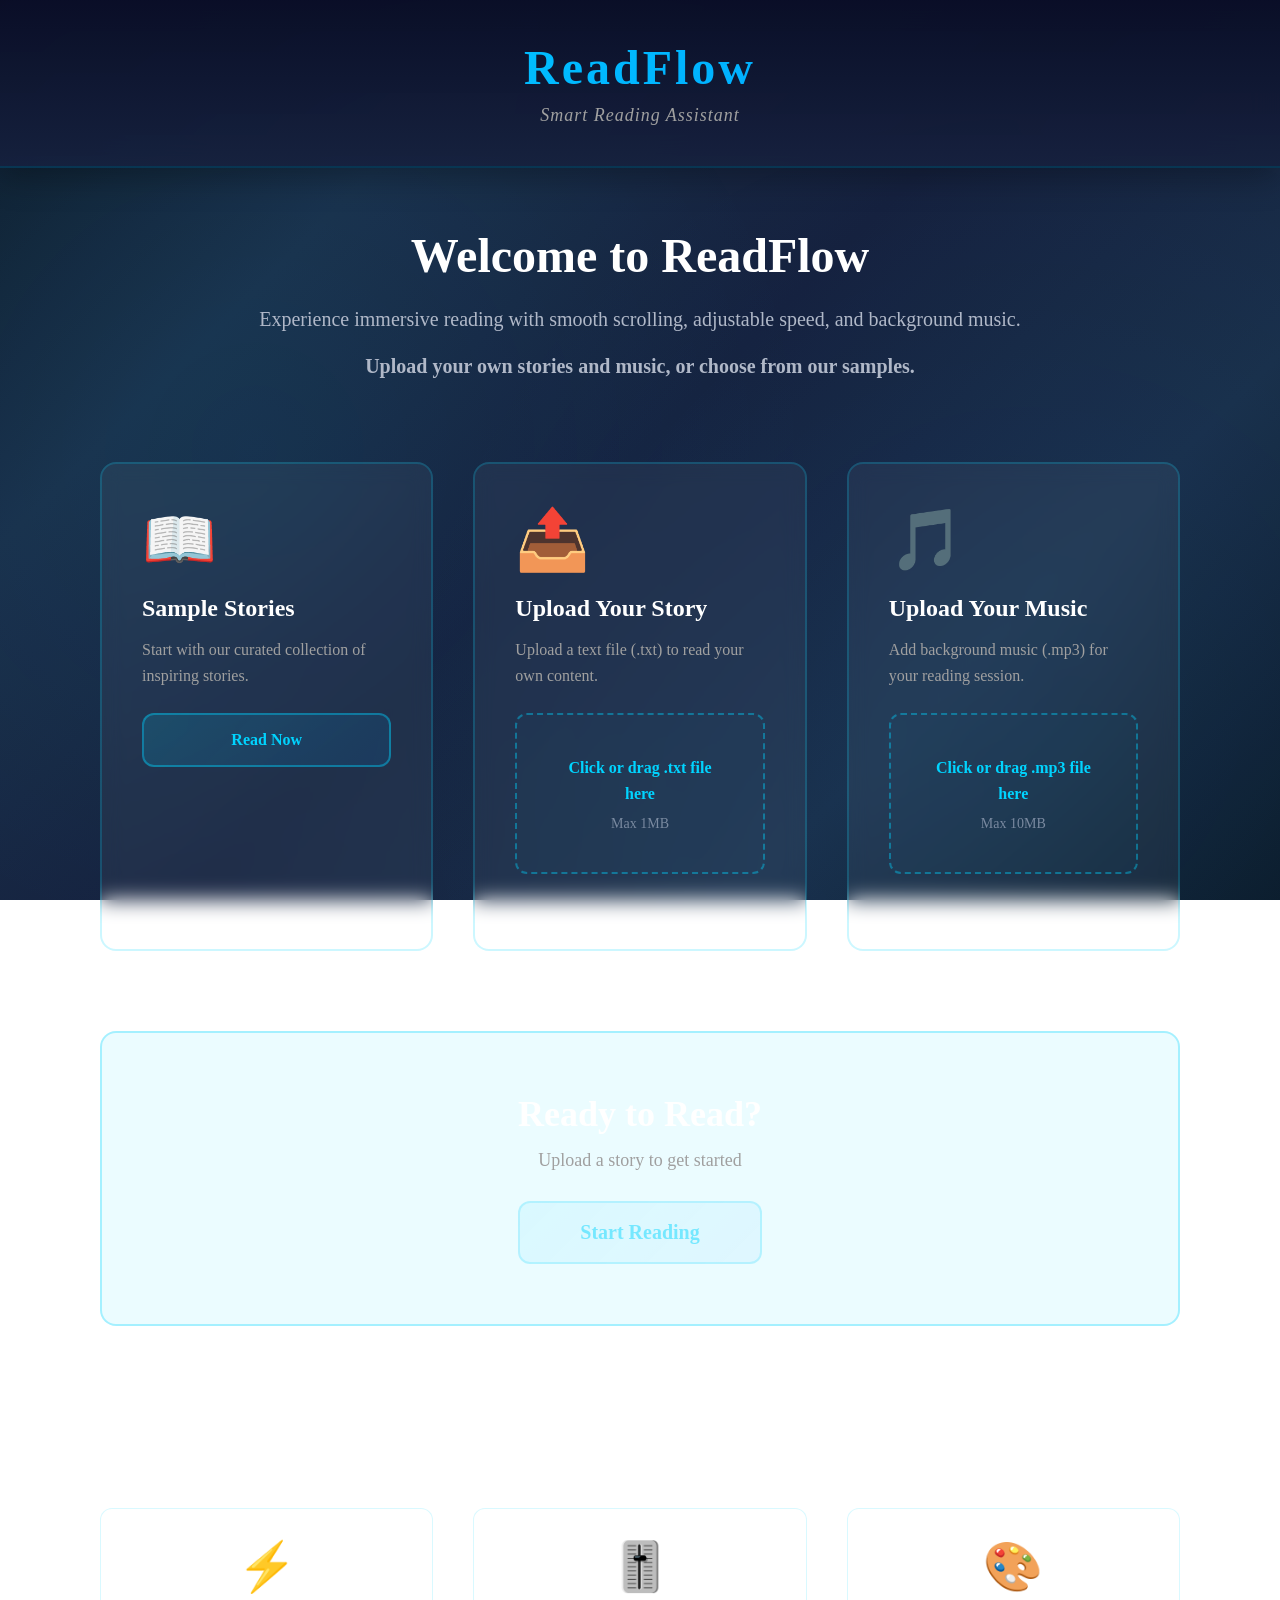
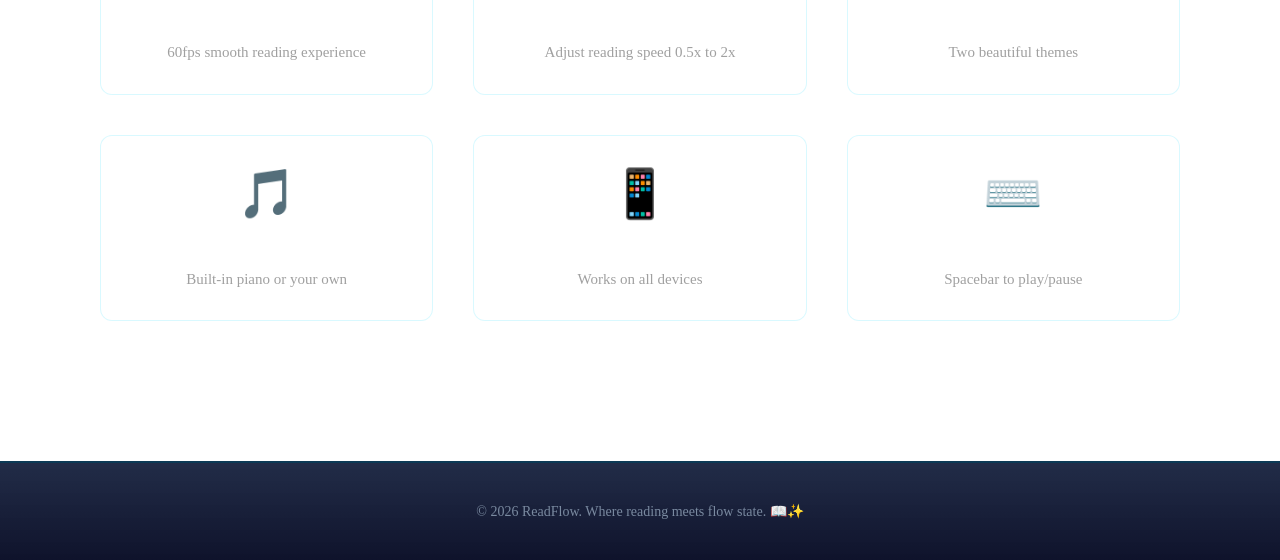
<file: index.html>
<!DOCTYPE html>
<html lang="en">
<head>
    <meta charset="UTF-8">
    <meta name="viewport" content="width=device-width, initial-scale=1.0">
    <title>ReadFlow - Smart Reading Assistant</title>
    <script>
        // Redirect to landing page
        window.location.href = 'src/pages/landing.html';
    </script>
</head>
<body>
    <p>Redirecting to ReadFlow...</p>
</body>
</html>
</file>
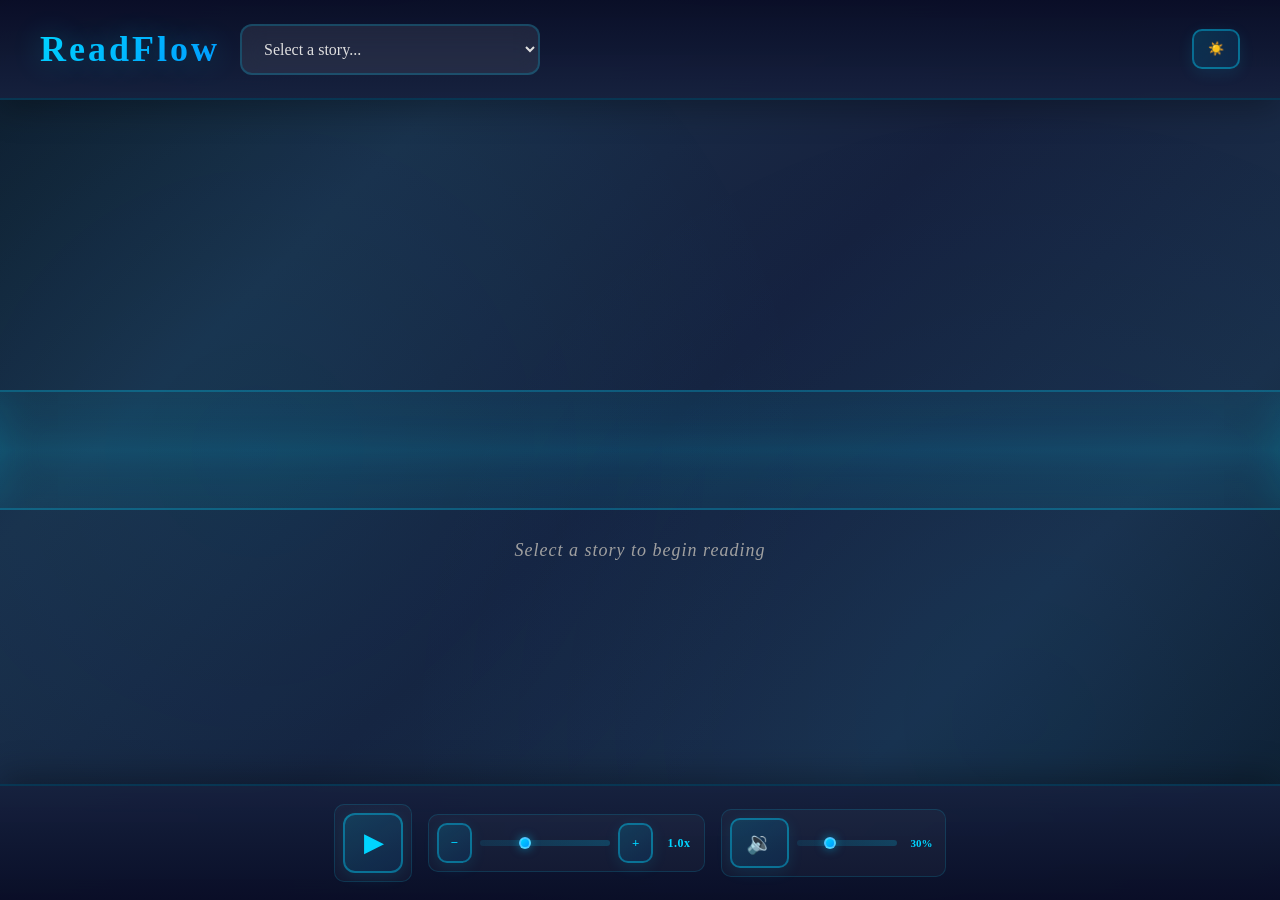
<file: src/pages/index.html>
<!DOCTYPE html>
<html lang="en">
<head>
    <meta charset="UTF-8">
    <meta name="viewport" content="width=device-width, initial-scale=1.0">
    <title>ReadFlow - Smart Reading Assistant</title>
    <link rel="stylesheet" href="../css/reader.css">
</head>
<body>
    <div class="app">
        <!-- Header -->
        <header class="header">
            <div class="header-content">
                <div class="header-left">
                    <a href="landing.html" class="logo-link">
                        <h1 class="logo">ReadFlow</h1>
                    </a>
                    <div class="story-selector">
                        <select id="storySelect" class="story-dropdown">
                            <option value="">Select a story...</option>
                        </select>
                    </div>
                </div>
                <button id="themeToggleBtn" class="btn btn-theme-header" title="Toggle theme">
                    <span class="icon">🌙</span>
                </button>
            </div>
        </header>

        <!-- Reader Container -->
        <div class="reader-container">
            <div class="focus-beam"></div>
            <div class="reader" id="reader">
                <div class="reader-content" id="readerContent">
                    <p class="placeholder">Select a story to begin reading</p>
                </div>
            </div>
        </div>

        <!-- Footer Controls -->
        <footer class="footer">
            <div class="footer-content">
                <!-- Play Controls -->
                <div class="control-group">
                    <button id="playBtn" class="btn btn-play" title="Play/Pause">
                        <span class="icon">▶</span>
                    </button>
                </div>

                <!-- Speed Control -->
                <div class="control-group">
                    <button id="speedMinusBtn" class="btn btn-small" title="Decrease speed">−</button>
                    <input type="range" id="speedSlider" class="slider" min="0.5" max="2" step="0.1" value="1" title="Reading speed">
                    <button id="speedPlusBtn" class="btn btn-small" title="Increase speed">+</button>
                    <span id="speedDisplay" class="speed-display">1.0x</span>
                </div>

                <!-- Music Control -->
                <div class="control-group">
                    <button id="musicToggleBtn" class="btn btn-music" title="Toggle music">
                        <span class="icon">🎵</span>
                    </button>
                    <input type="range" id="volumeSlider" class="slider slider-volume" min="0" max="100" value="30" title="Volume">
                    <span id="volumeDisplay" class="volume-display">30%</span>
                </div>
            </div>
        </footer>
    </div>

    <!-- Audio Element -->
    <audio id="bgMusic" preload="none">
        <source src="../../public/assets/music/music.mp3" type="audio/mpeg">
    </audio>

    <script src="../js/reader.js"></script>
</body>
</html>
</file>
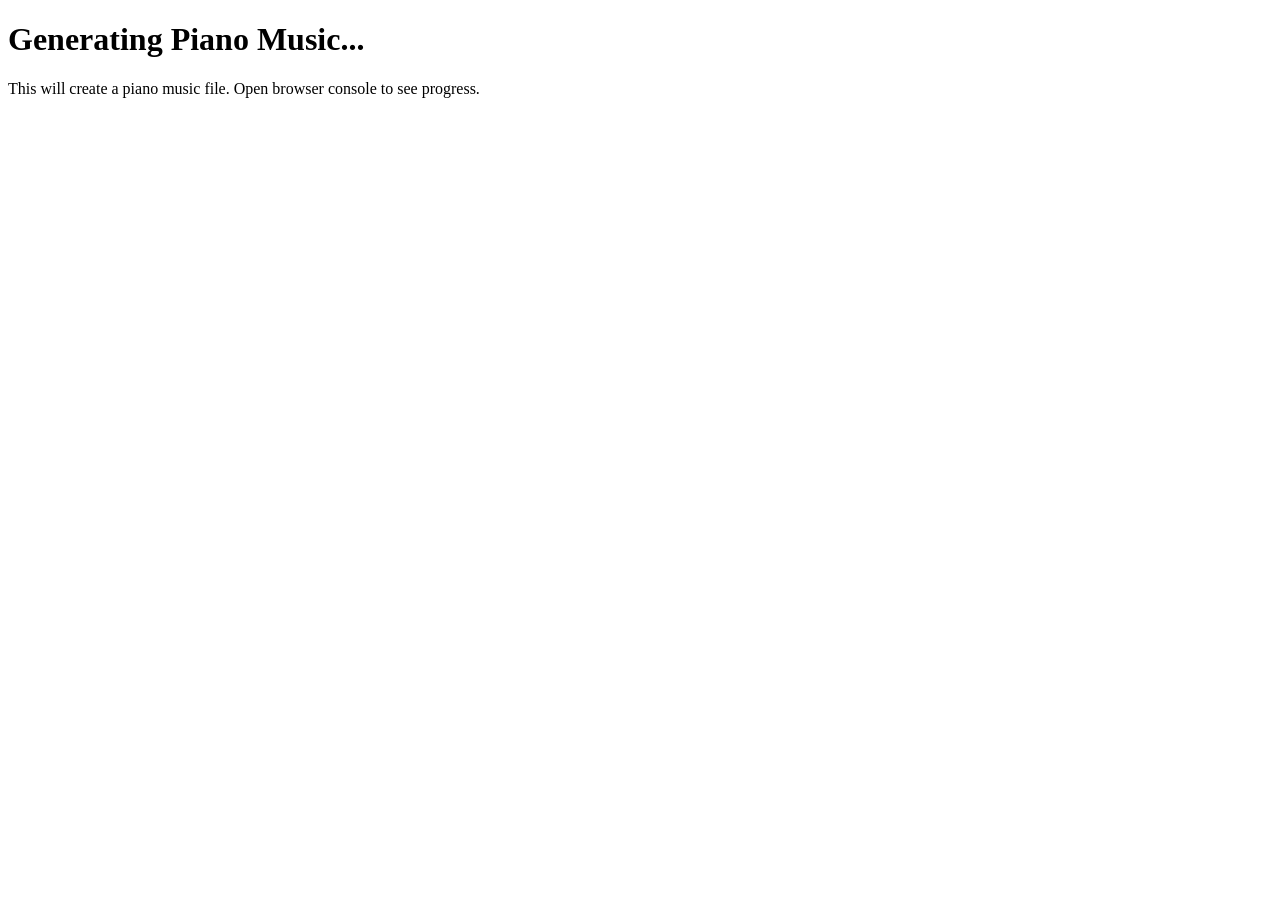
<file: public/assets/generate-piano.html>
<!DOCTYPE html>
<html>
<head>
    <title>Generate Piano Music</title>
</head>
<body>
    <h1>Generating Piano Music...</h1>
    <p>This will create a piano music file. Open browser console to see progress.</p>
    
    <script>
        // Simple piano music generator using Web Audio API
        const audioContext = new (window.AudioContext || window.webkitAudioContext)();
        
        // Piano notes (frequencies in Hz)
        const notes = {
            C4: 261.63, D4: 293.66, E4: 329.63, F4: 349.23, G4: 392.00,D4: 293.66, E4: 329.63,   C4: 261.63,
            A4: 440.00, B4: 493.88, C5: 523.25, D5: 587.33, E5: 659.25,D4: 293.66,   C4: 261.63, E4: 329.63
        };
        
        function playNote(frequency, duration, time) {
            const osc = audioContext.createOscillator();
            const gain = audioContext.createGain();
            
            osc.connect(gain);
            gain.connect(audioContext.destination);
            
            osc.frequency.value = frequency;
            osc.type = 'sine';
            
            gain.gain.setValueAtTime(0.3, time);
            gain.gain.exponentialRampToValueAtTime(0.01, time + duration);
            
            osc.start(time);
            osc.stop(time + duration);
        }
        
        // Simple melody
        const melody = [
            { note: 'C4', duration: 0.5 },
            { note: 'E4', duration: 0.5 },
            { note: 'G4', duration: 0.5 },
            { note: 'A4', duration: 0.5 },
            { note: 'G4', duration: 0.5 },
            { note: 'E4', duration: 0.5 },
            { note: 'C4', duration: 0.5 },
            { note: 'E4', duration: 0.5 },
            { note: 'C4', duration: 1 }
        ];
        
        let currentTime = audioContext.currentTime;
        melody.forEach(({ note, duration }) => {
            playNote(notes[note], duration, currentTime);
            currentTime += duration;
        });
        
        console.log('Piano music generated!');
    </script>
</body>
</html>
</file>
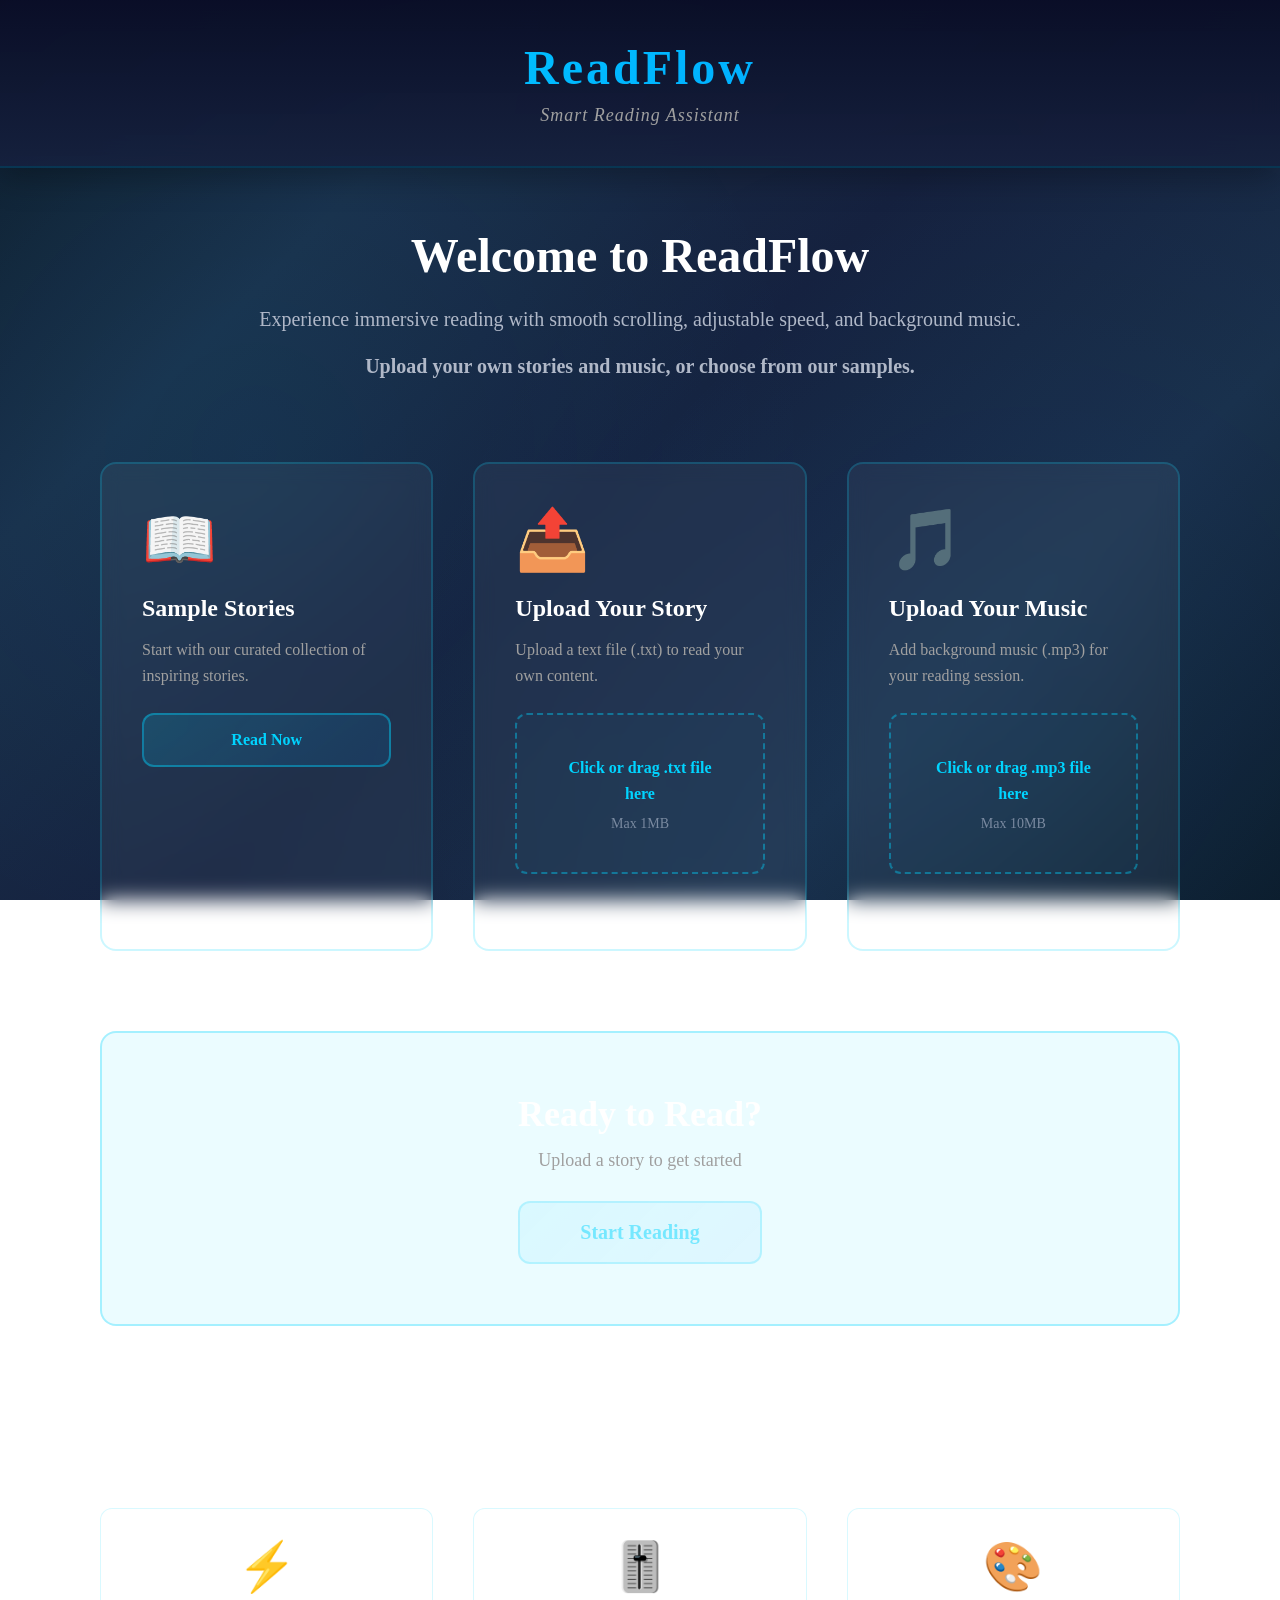
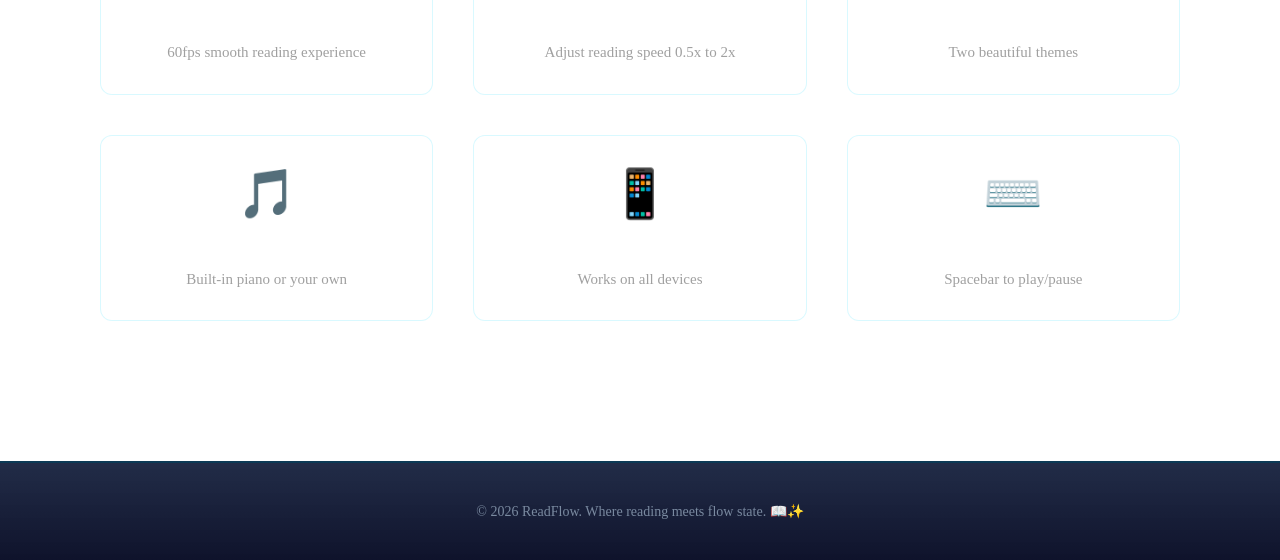
<file: src/pages/landing.html>
<!DOCTYPE html>
<html lang="en">
<head>
    <meta charset="UTF-8">
    <meta name="viewport" content="width=device-width, initial-scale=1.0">
    <title>ReadFlow - Smart Reading Assistant</title>
    <link rel="stylesheet" href="../css/landing.css">
</head>
<body>
    <div class="landing-container">
        <!-- Header -->
        <header class="landing-header">
            <div class="header-content">
                <h1 class="logo">ReadFlow</h1>
                <p class="tagline">Smart Reading Assistant</p>
            </div>
        </header>

        <!-- Main Content -->
        <main class="landing-main">
            <!-- Hero Section -->
            <section class="hero">
                <div class="hero-content">
                    <h2>Welcome to ReadFlow</h2>
                    <p>Experience immersive reading with smooth scrolling, adjustable speed, and background music.</p>
                    <p class="subtitle">Upload your own stories and music, or choose from our samples.</p>
                </div>
            </section>

            <!-- Options Container -->
            <section class="options-container">
                <!-- Option 1: Sample Stories -->
                <div class="option-card">
                    <div class="option-icon">📖</div>
                    <h3>Sample Stories</h3>
                    <p>Start with our curated collection of inspiring stories.</p>
                    <a href="index.html" class="btn btn-primary">Read Now</a>
                </div>

                <!-- Option 2: Upload Story -->
                <div class="option-card">
                    <div class="option-icon">📤</div>
                    <h3>Upload Your Story</h3>
                    <p>Upload a text file (.txt) to read your own content.</p>
                    <div class="upload-area" id="storyUploadArea">
                        <input type="file" id="storyFileInput" accept=".txt" hidden>
                        <div class="upload-content">
                            <p>Click or drag .txt file here</p>
                            <small>Max 1MB</small>
                        </div>
                    </div>
                    <div id="storyUploadStatus" class="upload-status"></div>
                </div>

                <!-- Option 3: Upload Music -->
                <div class="option-card">
                    <div class="option-icon">🎵</div>
                    <h3>Upload Your Music</h3>
                    <p>Add background music (.mp3) for your reading session.</p>
                    <div class="upload-area" id="musicUploadArea">
                        <input type="file" id="musicFileInput" accept=".mp3" hidden>
                        <div class="upload-content">
                            <p>Click or drag .mp3 file here</p>
                            <small>Max 10MB</small>
                        </div>
                    </div>
                    <div id="musicUploadStatus" class="upload-status"></div>
                </div>
            </section>

            <!-- Start Reading Section -->
            <section class="start-section">
                <div class="start-content">
                    <h3>Ready to Read?</h3>
                    <p id="readyMessage">Upload a story to get started</p>
                    <button id="startReadingBtn" class="btn btn-large btn-disabled" disabled>
                        Start Reading
                    </button>
                </div>
            </section>

            <!-- Features Section -->
            <section class="features">
                <h3>Why ReadFlow?</h3>
                <div class="features-grid">
                    <div class="feature-item">
                        <span class="feature-icon">⚡</span>
                        <h4>Smooth Scrolling</h4>
                        <p>60fps smooth reading experience</p>
                    </div>
                    <div class="feature-item">
                        <span class="feature-icon">🎚️</span>
                        <h4>Speed Control</h4>
                        <p>Adjust reading speed 0.5x to 2x</p>
                    </div>
                    <div class="feature-item">
                        <span class="feature-icon">🎨</span>
                        <h4>Dark & Light</h4>
                        <p>Two beautiful themes</p>
                    </div>
                    <div class="feature-item">
                        <span class="feature-icon">🎵</span>
                        <h4>Background Music</h4>
                        <p>Built-in piano or your own</p>
                    </div>
                    <div class="feature-item">
                        <span class="feature-icon">📱</span>
                        <h4>Responsive</h4>
                        <p>Works on all devices</p>
                    </div>
                    <div class="feature-item">
                        <span class="feature-icon">⌨️</span>
                        <h4>Keyboard Shortcuts</h4>
                        <p>Spacebar to play/pause</p>
                    </div>
                </div>
            </section>
        </main>

        <!-- Footer -->
        <footer class="landing-footer">
            <p>&copy; 2026 ReadFlow. Where reading meets flow state. 📖✨</p>
        </footer>
    </div>

    <script src="../js/landing.js"></script>
</body>
</html>
</file>
<file: src/css/reader.css>
/* ============================================
   RESET & BASE STYLES
   ============================================ */
* {
    margin: 0;
    padding: 0;
    box-sizing: border-box;
}

html, body {
    width: 100%;
    height: 100%;
}

:root {
    --bg-primary: #0d1b2a;
    --bg-secondary: #1a2f4a;
    --bg-tertiary: #16213e;
    --text-primary: #e0e0e0;
    --text-secondary: #a0a0a0;
    --accent: #00d4ff;
    --accent-dark: #0099ff;
    --border: rgba(0, 212, 255, 0.2);
}

body.light-theme {
    --bg-primary: #f8f9fa;
    --bg-secondary: #e8ecf1;
    --bg-tertiary: #f0f4f8;
    --text-primary: #1a1a1a;
    --text-secondary: #333333;
    --accent: #0052cc;
    --accent-dark: #003d99;
    --border: rgba(0, 82, 204, 0.3);
}

body {
    font-family: 'Georgia', 'Garamond', serif;
    background: linear-gradient(135deg, var(--bg-primary) 0%, var(--bg-secondary) 25%, var(--bg-tertiary) 50%, var(--bg-secondary) 75%, var(--bg-primary) 100%);
    background-attachment: fixed;
    color: var(--text-primary);
    -webkit-font-smoothing: antialiased;
    -moz-osx-font-smoothing: grayscale;
    position: relative;
    transition: background 0.3s ease;
}

body::before {
    content: '';
    position: fixed;
    top: 0;
    left: 0;
    width: 100%;
    height: 100%;
    background: 
        radial-gradient(circle at 20% 50%, rgba(0, 212, 255, 0.05) 0%, transparent 50%),
        radial-gradient(circle at 80% 80%, rgba(0, 150, 255, 0.05) 0%, transparent 50%);
    pointer-events: none;
    z-index: 1;
}

body.light-theme::before {
    background: 
        radial-gradient(circle at 20% 50%, rgba(0, 102, 204, 0.03) 0%, transparent 50%),
        radial-gradient(circle at 80% 80%, rgba(0, 102, 204, 0.03) 0%, transparent 50%);
}

/* Light theme specific styles */
body.light-theme .btn {
    background: linear-gradient(135deg, rgba(0, 82, 204, 0.12) 0%, rgba(0, 82, 204, 0.08) 100%);
    border: 2px solid rgba(0, 82, 204, 0.5);
    color: #0052cc;
}

body.light-theme .btn:hover {
    background: linear-gradient(135deg, rgba(0, 82, 204, 0.2) 0%, rgba(0, 82, 204, 0.15) 100%);
    border-color: rgba(0, 82, 204, 0.8);
}

body.light-theme .control-group {
    background: rgba(0, 82, 204, 0.06);
    border: 1px solid rgba(0, 82, 204, 0.25);
}

body.light-theme .slider {
    background: linear-gradient(to right, rgba(0, 82, 204, 0.15), rgba(0, 82, 204, 0.25));
}

body.light-theme .slider:hover {
    background: linear-gradient(to right, rgba(0, 82, 204, 0.25), rgba(0, 82, 204, 0.35));
}

body.light-theme .slider::-webkit-slider-thumb {
    background: linear-gradient(135deg, #0052cc, #003d99);
    box-shadow: 0 0 10px rgba(0, 82, 204, 0.6);
}

body.light-theme .slider::-moz-range-thumb {
    background: linear-gradient(135deg, #0052cc, #003d99);
    box-shadow: 0 0 10px rgba(0, 82, 204, 0.6);
}

body.light-theme .speed-display,
body.light-theme .volume-display {
    color: #0052cc;
}

body.light-theme .header {
    background: linear-gradient(180deg, rgba(248, 249, 250, 0.98) 0%, rgba(232, 236, 241, 0.95) 100%);
    border-bottom: 2px solid rgba(0, 82, 204, 0.25);
}

body.light-theme .footer {
    background: linear-gradient(180deg, rgba(232, 236, 241, 0.95) 0%, rgba(248, 249, 250, 0.98) 100%);
    border-top: 2px solid rgba(0, 82, 204, 0.25);
}

body.light-theme .story-dropdown {
    background: rgba(255, 255, 255, 0.9);
    border: 2px solid rgba(0, 82, 204, 0.4);
    color: #1a1a1a;
}

body.light-theme .story-dropdown:hover {
    background: rgba(255, 255, 255, 0.95);
    border-color: rgba(0, 82, 204, 0.6);
}

body.light-theme .story-dropdown:focus {
    background: rgba(255, 255, 255, 1);
    border-color: #0052cc;
    box-shadow: 0 0 0 3px rgba(0, 82, 204, 0.15);
}

body.light-theme .story-dropdown option {
    background: #ffffff;
    color: #1a1a1a;
}

/* ============================================
   APP LAYOUT
   ============================================ */
.app {
    display: flex;
    flex-direction: column;
    height: 100vh;
    width: 100%;
    position: relative;
    z-index: 2;
}

/* ============================================
   HEADER
   ============================================ */
.header {
    flex-shrink: 0;
    height: auto;
    min-height: clamp(60px, 12vh, 100px);
    background: linear-gradient(180deg, rgba(10, 14, 39, 0.98) 0%, rgba(22, 33, 62, 0.95) 100%);
    border-bottom: 2px solid rgba(0, 212, 255, 0.2);
    display: flex;
    align-items: center;
    padding: clamp(12px, 2vh, 20px) clamp(16px, 4vw, 32px);
    backdrop-filter: blur(15px);
    z-index: 100;
    box-shadow: 0 8px 32px rgba(0, 0, 0, 0.3);
}

.header-content {
    display: flex;
    align-items: center;
    gap: clamp(12px, 3vw, 20px);
    width: 100%;
    max-width: 1200px;
    margin: 0 auto;
    justify-content: space-between;
}

.header-left {
    display: flex;
    align-items: center;
    gap: clamp(12px, 3vw, 20px);
    flex: 1;
    min-width: 0;
}

.logo {
    font-size: clamp(24px, 6vw, 36px);
    font-weight: 700;
    letter-spacing: 3px;
    background: linear-gradient(135deg, var(--accent), var(--accent-dark));
    -webkit-background-clip: text;
    -webkit-text-fill-color: transparent;
    background-clip: text;
    white-space: nowrap;
    text-shadow: 0 0 30px rgba(0, 212, 255, 0.3);
}

.logo-link {
    text-decoration: none;
    cursor: pointer;
    transition: all 0.3s ease;
    display: inline-block;
}

.logo-link:hover .logo {
    text-shadow: 0 0 40px rgba(0, 212, 255, 0.5);
    transform: scale(1.05);
}

.logo-link:active .logo {
    transform: scale(0.98);
}

.story-selector {
    flex: 0 1 300px;
    min-width: 0;
}

.story-dropdown {
    width: 100%;
    max-width: 350px;
    padding: clamp(10px, 2.5vw, 14px) clamp(14px, 3vw, 18px);
    background: rgba(255, 255, 255, 0.08);
    border: 2px solid var(--border);
    border-radius: 12px;
    color: var(--text-primary);
    font-family: inherit;
    font-size: clamp(14px, 2.5vw, 16px);
    cursor: pointer;
    transition: all 0.3s ease;
    backdrop-filter: blur(10px);
    font-weight: 500;
}

.story-dropdown:hover {
    background: rgba(255, 255, 255, 0.1);
    border-color: rgba(255, 255, 255, 0.25);
}

.story-dropdown:focus {
    outline: none;
    background: rgba(255, 255, 255, 0.15);
    border-color: var(--accent);
    box-shadow: 0 0 0 3px rgba(0, 212, 255, 0.1);
}

.story-dropdown option {
    background: #1a1a2e;
    color: #e0e0e0;
}

.btn-theme-header {
    padding: clamp(8px, 1.2vw, 10px) clamp(10px, 1.5vw, 12px);
    background: linear-gradient(135deg, rgba(0, 212, 255, 0.15) 0%, rgba(0, 150, 255, 0.1) 100%);
    border: 2px solid rgba(0, 212, 255, 0.4);
    border-radius: 10px;
    color: var(--accent);
    font-size: clamp(14px, 2vw, 18px);
    cursor: pointer;
    transition: all 0.3s ease;
    font-family: inherit;
    font-weight: 600;
    display: flex;
    align-items: center;
    justify-content: center;
    white-space: nowrap;
    box-shadow: 0 4px 15px rgba(0, 212, 255, 0.1);
    min-width: auto;
    flex-shrink: 0;
}

.btn-theme-header:hover {
    background: linear-gradient(135deg, rgba(0, 212, 255, 0.25) 0%, rgba(0, 150, 255, 0.15) 100%);
    border-color: rgba(0, 212, 255, 0.7);
    box-shadow: 0 6px 25px rgba(0, 212, 255, 0.25);
    transform: translateY(-2px);
}

.btn-theme-header:active {
    transform: scale(0.95);
}

/* ============================================
   READER CONTAINER
   ============================================ */
.reader-container {
    flex: 1;
    position: relative;
    overflow: hidden;
    display: flex;
    align-items: center;
    justify-content: center;
    min-height: 0;
    padding-bottom: clamp(65px, 11vh, 100px);
}

.reader {
    width: 100%;
    height: 100%;
    overflow-y: scroll;
    overflow-x: hidden;
    scroll-behavior: smooth;
    padding: clamp(40px, 10vh, 80px) clamp(16px, 5vw, 40px);
    scroll-padding-top: 50vh;
}

/* Smooth scrolling */
.reader {
    scroll-behavior: auto;
}

.reader::-webkit-scrollbar {
    width: 8px;
}

.reader::-webkit-scrollbar-track {
    background: rgba(255, 255, 255, 0.05);
}

.reader::-webkit-scrollbar-thumb {
    background: rgba(0, 212, 255, 0.3);
    border-radius: 4px;
    transition: background 0.3s ease;
}

.reader::-webkit-scrollbar-thumb:hover {
    background: rgba(0, 212, 255, 0.6);
}

.reader-content {
    max-width: 800px;
    margin: 0 auto;
}

/* ============================================
   FOCUS BEAM (CENTER HIGHLIGHT)
   ============================================ */
.focus-beam {
    position: fixed;
    top: 50%;
    left: 0;
    right: 0;
    height: clamp(80px, 14vh, 120px);
    transform: translateY(-50%);
    background: linear-gradient(
        to bottom,
        rgba(0, 212, 255, 0) 0%,
        rgba(0, 212, 255, 0.06) 15%,
        rgba(0, 212, 255, 0.15) 50%,
        rgba(0, 212, 255, 0.06) 85%,
        rgba(0, 212, 255, 0) 100%
    );
    border-top: 2px solid rgba(0, 212, 255, 0.3);
    border-bottom: 2px solid rgba(0, 212, 255, 0.3);
    pointer-events: none;
    z-index: 10;
    box-shadow: 0 0 40px rgba(0, 212, 255, 0.15) inset;
    transition: all 0.15s ease;
}

.focus-beam.word-highlight {
    background: linear-gradient(
        to bottom,
        rgba(0, 212, 255, 0) 0%,
        rgba(0, 212, 255, 0.1) 15%,
        rgba(0, 212, 255, 0.25) 50%,
        rgba(0, 212, 255, 0.1) 85%,
        rgba(0, 212, 255, 0) 100%
    );
    box-shadow: 0 0 60px rgba(0, 212, 255, 0.25) inset;
    border-color: rgba(0, 212, 255, 0.5);
}

/* ============================================
   TEXT STYLING
   ============================================ */
.line {
    font-size: clamp(18px, 3vw, 24px);
    line-height: 2.1;
    margin: 0.8em 0;
    transition: all 0.2s ease;
    color: var(--text-secondary);
    position: relative;
    letter-spacing: 0.3px;
}

.line.active {
    color: var(--text-primary);
    font-weight: 600;
    text-shadow: 0 0 25px rgba(0, 212, 255, 0.4);
    transform: scale(1.02);
}

.line.prev,
.line.next {
    color: var(--text-primary);
    opacity: 0.7;
    font-weight: 500;
}

.word {
    display: inline;
    position: relative;
    transition: all 0.15s ease;
}

.word.highlight {
    color: var(--accent);
    font-weight: 700;
    text-shadow: 0 0 15px rgba(0, 212, 255, 0.6);
}

.placeholder {
    text-align: center;
    color: var(--text-secondary);
    font-size: clamp(16px, 2.5vw, 18px);
    margin-top: 40vh;
    font-style: italic;
    letter-spacing: 1px;
}

/* ============================================
   FOOTER
   ============================================ */
.footer {
    position: fixed;
    bottom: 0;
    left: 0;
    right: 0;
    flex-shrink: 0;
    height: auto;
    min-height: clamp(65px, 11vh, 100px);
    background: linear-gradient(180deg, rgba(22, 33, 62, 0.95) 0%, rgba(10, 14, 39, 0.98) 100%);
    border-top: 2px solid rgba(0, 212, 255, 0.2);
    display: flex;
    align-items: center;
    justify-content: center;
    padding: clamp(12px, 2vh, 18px) clamp(16px, 4vw, 32px);
    backdrop-filter: blur(15px);
    z-index: 100;
    box-shadow: 0 -8px 32px rgba(0, 0, 0, 0.3);
}

.footer-content {
    display: flex;
    align-items: center;
    gap: clamp(8px, 1.5vw, 16px);
    width: 100%;
    max-width: 1200px;
    flex-wrap: wrap;
    justify-content: center;
}

.control-group {
    display: flex;
    align-items: center;
    gap: clamp(5px, 1vw, 8px);
    padding: clamp(5px, 0.8vw, 8px);
    background: rgba(255, 255, 255, 0.03);
    border: 1px solid rgba(0, 212, 255, 0.15);
    border-radius: 10px;
    transition: all 0.3s ease;
    flex-wrap: nowrap;
}

/* ============================================
   BUTTONS
   ============================================ */
.btn {
    padding: clamp(8px, 1.5vw, 10px) clamp(10px, 2vw, 14px);
    background: linear-gradient(135deg, rgba(0, 212, 255, 0.15) 0%, rgba(0, 150, 255, 0.1) 100%);
    border: 2px solid rgba(0, 212, 255, 0.4);
    border-radius: 10px;
    color: var(--accent);
    font-size: clamp(11px, 1.6vw, 13px);
    cursor: pointer;
    transition: all 0.3s ease;
    font-family: inherit;
    font-weight: 600;
    display: flex;
    align-items: center;
    justify-content: center;
    white-space: nowrap;
    box-shadow: 0 4px 15px rgba(0, 212, 255, 0.1);
}

.btn:hover {
    background: linear-gradient(135deg, rgba(0, 212, 255, 0.25) 0%, rgba(0, 150, 255, 0.15) 100%);
    border-color: rgba(0, 212, 255, 0.7);
    box-shadow: 0 6px 25px rgba(0, 212, 255, 0.25);
    transform: translateY(-2px);
}

.btn:active {
    transform: scale(0.95);
}

.btn.active {
    background: linear-gradient(135deg, rgba(0, 212, 255, 0.35) 0%, rgba(0, 150, 255, 0.25) 100%);
    border-color: var(--accent);
    box-shadow: 0 0 30px rgba(0, 212, 255, 0.4);
}

.btn-play {
    min-width: clamp(48px, 8vw, 60px);
    min-height: clamp(48px, 8vw, 60px);
    padding: 0;
    font-size: clamp(18px, 3vw, 24px);
    border-radius: 12px;
}

.btn-small {
    padding: clamp(8px, 1.5vw, 10px) clamp(10px, 2vw, 12px);
    font-size: clamp(11px, 1.6vw, 13px);
}

.btn-music {
    font-size: clamp(18px, 3vw, 22px);
}

.btn-mute {
    font-size: clamp(16px, 2.8vw, 20px);
}

.btn-mute.muted {
    opacity: 0.5;
    border-color: rgba(255, 100, 100, 0.4);
    color: #ff6464;
}

.btn-theme {
    font-size: clamp(14px, 2.2vw, 18px);
    padding: clamp(8px, 1.5vw, 10px) clamp(10px, 1.8vw, 12px);
    min-width: auto;
}

.icon {
    display: inline-block;
}

/* ============================================
   SLIDERS
   ============================================ */
.slider {
    width: clamp(80px, 16vw, 130px);
    height: 6px;
    border-radius: 3px;
    background: linear-gradient(to right, rgba(0, 212, 255, 0.1), rgba(0, 212, 255, 0.2));
    outline: none;
    -webkit-appearance: none;
    appearance: none;
    cursor: pointer;
    transition: background 0.3s ease;
}

.slider:hover {
    background: linear-gradient(to right, rgba(0, 212, 255, 0.2), rgba(0, 212, 255, 0.3));
}

.slider::-webkit-slider-thumb {
    -webkit-appearance: none;
    appearance: none;
    width: 12px;
    height: 12px;
    border-radius: 50%;
    background: linear-gradient(135deg, var(--accent), var(--accent-dark));
    cursor: pointer;
    box-shadow: 0 0 10px rgba(0, 212, 255, 0.5);
    transition: all 0.3s ease;
    border: 2px solid rgba(255, 255, 255, 0.3);
}

.slider::-webkit-slider-thumb:hover {
    transform: scale(1.2);
    box-shadow: 0 0 18px rgba(0, 212, 255, 0.8);
}

.slider::-moz-range-thumb {
    width: 12px;
    height: 12px;
    border-radius: 50%;
    background: linear-gradient(135deg, var(--accent), var(--accent-dark));
    cursor: pointer;
    border: 2px solid rgba(255, 255, 255, 0.3);
    box-shadow: 0 0 10px rgba(0, 212, 255, 0.5);
    transition: all 0.3s ease;
}

.slider::-moz-range-thumb:hover {
    transform: scale(1.2);
    box-shadow: 0 0 18px rgba(0, 212, 255, 0.8);
}

.slider-volume {
    width: clamp(60px, 12vw, 100px);
}

.speed-display {
    font-size: clamp(10px, 1.6vw, 12px);
    color: var(--accent);
    font-weight: 700;
    min-width: 35px;
    text-align: center;
    letter-spacing: 0.5px;
}

.volume-display {
    font-size: clamp(9px, 1.4vw, 11px);
    color: var(--accent);
    font-weight: 600;
    min-width: 32px;
    text-align: center;
}

/* ============================================
   RESPONSIVE DESIGN
   ============================================ */
@media (max-width: 1024px) {
    .reader {
        padding: clamp(30px, 8vh, 60px) clamp(12px, 4vw, 30px);
    }

    .footer-content {
        gap: clamp(12px, 3vw, 24px);
    }
}

@media (max-width: 768px) {
    .header {
        height: clamp(60px, 10vh, 90px);
        padding: 0 clamp(12px, 3vw, 20px);
    }

    .header-content {
        flex-direction: row;
        gap: clamp(10px, 2vw, 16px);
        flex-wrap: nowrap;
        justify-content: space-between;
    }

    .header-left {
        display: flex;
        align-items: center;
        gap: clamp(10px, 2vw, 16px);
        flex: 1;
        min-width: 0;
    }

    .logo {
        font-size: clamp(18px, 5vw, 24px);
        flex-shrink: 0;
    }

    .story-selector {
        flex: 0 1 200px;
        min-width: 0;
    }

    .story-dropdown {
        max-width: 100%;
    }

    .btn-theme-header {
        font-size: clamp(12px, 1.8vw, 16px);
        padding: clamp(7px, 1vw, 9px) clamp(9px, 1.2vw, 11px);
        flex-shrink: 0;
    }

    .footer {
        height: auto;
        min-height: clamp(60px, 9vh, 85px);
        padding: clamp(10px, 1.5vh, 14px) clamp(12px, 3vw, 24px);
    }

    .footer-content {
        gap: clamp(8px, 1.5vw, 12px);
        flex-wrap: wrap;
        justify-content: center;
    }

    .control-group {
        flex: 0 0 auto;
        justify-content: center;
        gap: clamp(4px, 0.8vw, 6px);
        padding: clamp(4px, 0.6vw, 6px);
    }

    .btn-play {
        min-width: clamp(44px, 7vw, 54px);
        min-height: clamp(44px, 7vw, 54px);
        font-size: clamp(16px, 2.8vw, 20px);
    }

    .btn-small {
        padding: clamp(6px, 1vw, 8px) clamp(8px, 1.5vw, 10px);
        font-size: clamp(10px, 1.4vw, 12px);
    }

    .btn-music,
    .btn-mute {
        font-size: clamp(14px, 2.2vw, 18px);
        padding: clamp(7px, 1.2vw, 9px) clamp(9px, 1.5vw, 11px);
    }

    .slider {
        width: clamp(70px, 13vw, 110px);
    }

    .slider-volume {
        width: clamp(50px, 10vw, 80px);
    }

    .speed-display {
        font-size: clamp(9px, 1.4vw, 11px);
        min-width: 32px;
    }

    .line {
        font-size: clamp(16px, 2.8vw, 20px);
        line-height: 1.95;
        margin: 0.6em 0;
    }

    .focus-beam {
        height: clamp(70px, 12vh, 100px);
    }
}

@media (max-width: 480px) {
    .header {
        height: auto;
        min-height: clamp(50px, 8vh, 70px);
        padding: 0 clamp(8px, 1.5vw, 12px);
        flex-shrink: 0;
    }

    .header-content {
        gap: clamp(8px, 1.5vw, 12px);
        justify-content: space-between;
    }

    .header-left {
        display: flex;
        align-items: center;
        gap: clamp(8px, 1.5vw, 12px);
        flex: 1;
        min-width: 0;
    }

    .logo {
        font-size: clamp(15px, 3.5vw, 18px);
        letter-spacing: 0.5px;
        flex-shrink: 0;
    }

    .story-selector {
        flex: 0 1 140px;
        min-width: 0;
    }

    .story-dropdown {
        font-size: clamp(11px, 1.8vw, 13px);
        padding: clamp(6px, 1.2vw, 8px) clamp(8px, 1.5vw, 10px);
    }

    .btn-theme-header {
        font-size: clamp(10px, 1.4vw, 13px);
        padding: clamp(5px, 0.6vw, 7px) clamp(7px, 0.8vw, 9px);
        flex-shrink: 0;
    }

    .footer {
        position: fixed;
        bottom: 0;
        left: 0;
        right: 0;
        height: auto;
        min-height: clamp(60px, 9vh, 80px);
        padding: clamp(10px, 1.5vh, 14px) clamp(8px, 2vw, 12px);
        flex-shrink: 0;
    }

    .footer-content {
        gap: clamp(6px, 1vw, 10px);
        flex-wrap: wrap;
        justify-content: center;
    }

    .control-group {
        flex: 0 0 auto;
        gap: clamp(3px, 0.6vw, 5px);
        min-width: auto;
        padding: clamp(4px, 0.6vw, 6px);
    }

    .btn-play {
        min-width: clamp(38px, 6.5vw, 46px);
        min-height: clamp(38px, 6.5vw, 46px);
        font-size: clamp(13px, 2.2vw, 16px);
    }

    .btn-small {
        padding: clamp(5px, 0.6vw, 7px) clamp(7px, 1vw, 9px);
        font-size: clamp(9px, 1.2vw, 11px);
        display: none;
    }

    .btn-music,
    .btn-mute {
        font-size: clamp(12px, 1.8vw, 15px);
        padding: clamp(6px, 1vw, 8px) clamp(8px, 1.2vw, 10px);
    }

    .slider {
        width: clamp(45px, 10vw, 75px);
        height: 4px;
    }

    .slider-volume {
        width: clamp(35px, 8vw, 60px);
    }

    .speed-display {
        font-size: clamp(8px, 1.2vw, 10px);
        min-width: 25px;
    }

    .volume-display {
        font-size: clamp(8px, 1.2vw, 10px);
        min-width: 25px;
    }

    .line {
        font-size: clamp(15px, 2.5vw, 18px);
        line-height: 1.9;
        margin: 0.5em 0;
    }

    .focus-beam {
        height: clamp(60px, 10vh, 80px);
    }

    .reader {
        padding: clamp(20px, 5vh, 40px) clamp(10px, 3vw, 16px);
    }
}

@media (max-width: 360px) {
    .logo {
        font-size: clamp(14px, 3.5vw, 18px);
        letter-spacing: 0.5px;
    }

    .story-dropdown {
        font-size: clamp(11px, 1.8vw, 12px);
    }

    .btn-play {
        min-width: clamp(40px, 8vw, 50px);
        min-height: clamp(40px, 8vw, 50px);
        font-size: clamp(16px, 3vw, 20px);
    }

    .line {
        font-size: clamp(14px, 2.2vw, 16px);
        line-height: 1.85;
    }

    .focus-beam {
        height: clamp(55px, 9vh, 70px);
    }
}

/* ============================================
   ANIMATIONS
   ============================================ */
@keyframes fadeIn {
    from {
        opacity: 0;
    }
    to {
        opacity: 1;
    }
}

.reader-content {
    animation: fadeIn 0.5s ease;
}

/* ============================================
   ACCESSIBILITY
   ============================================ */
.btn:focus,
.slider:focus,
.story-dropdown:focus {
    outline: 2px solid #00d4ff;
    outline-offset: 2px;
}

@media (prefers-reduced-motion: reduce) {
    * {
        animation-duration: 0.01ms !important;
        animation-iteration-count: 1 !important;
        transition-duration: 0.01ms !important;
    }
}
</file>
<file: src/css/landing.css>
/* ============================================
   LANDING PAGE STYLES
   ============================================ */

* {
    margin: 0;
    padding: 0;
    box-sizing: border-box;
}

html, body {
    width: 100%;
    height: 100%;
}

body {
    font-family: 'Georgia', 'Garamond', serif;
    background: linear-gradient(135deg, #0d1b2a 0%, #1a2f4a 25%, #16213e 50%, #1a2f4a 75%, #0d1b2a 100%);
    background-attachment: fixed;
    color: #e0e0e0;
    -webkit-font-smoothing: antialiased;
    -moz-osx-font-smoothing: grayscale;
    overflow-x: hidden;
}

body::before {
    content: '';
    position: fixed;
    top: 0;
    left: 0;
    width: 100%;
    height: 100%;
    background: 
        radial-gradient(circle at 20% 50%, rgba(0, 212, 255, 0.05) 0%, transparent 50%),
        radial-gradient(circle at 80% 80%, rgba(0, 150, 255, 0.05) 0%, transparent 50%);
    pointer-events: none;
    z-index: 1;
}

.landing-container {
    position: relative;
    z-index: 2;
    min-height: 100vh;
    display: flex;
    flex-direction: column;
}

/* ============================================
   HEADER
   ============================================ */
.landing-header {
    background: linear-gradient(180deg, rgba(10, 14, 39, 0.98) 0%, rgba(22, 33, 62, 0.95) 100%);
    border-bottom: 2px solid rgba(0, 212, 255, 0.2);
    padding: clamp(20px, 5vw, 40px);
    backdrop-filter: blur(15px);
    box-shadow: 0 8px 32px rgba(0, 0, 0, 0.3);
}

.header-content {
    max-width: 1200px;
    margin: 0 auto;
    text-align: center;
}

.logo {
    font-size: clamp(28px, 7vw, 48px);
    font-weight: 700;
    letter-spacing: 3px;
    background: linear-gradient(135deg, #00d4ff, #0099ff);
    -webkit-background-clip: text;
    -webkit-text-fill-color: transparent;
    background-clip: text;
    margin-bottom: 10px;
}

.tagline {
    font-size: clamp(14px, 2.5vw, 18px);
    color: #a0a0a0;
    font-style: italic;
    letter-spacing: 1px;
}

/* ============================================
   MAIN CONTENT
   ============================================ */
.landing-main {
    flex: 1;
    max-width: 1200px;
    margin: 0 auto;
    width: 100%;
    padding: clamp(20px, 5vw, 60px);
}

/* ============================================
   HERO SECTION
   ============================================ */
.hero {
    text-align: center;
    margin-bottom: clamp(40px, 8vw, 80px);
    animation: fadeInDown 0.8s ease;
}

.hero-content h2 {
    font-size: clamp(28px, 6vw, 48px);
    margin-bottom: 20px;
    color: #ffffff;
}

.hero-content p {
    font-size: clamp(16px, 2.5vw, 20px);
    color: #b0b8c8;
    margin-bottom: 15px;
    line-height: 1.6;
}

.subtitle {
    color: #00d4ff;
    font-weight: 600;
}

/* ============================================
   OPTIONS CONTAINER
   ============================================ */
.options-container {
    display: grid;
    grid-template-columns: repeat(auto-fit, minmax(300px, 1fr));
    gap: clamp(20px, 4vw, 40px);
    margin-bottom: clamp(40px, 8vw, 80px);
}

.option-card {
    background: rgba(255, 255, 255, 0.05);
    border: 2px solid rgba(0, 212, 255, 0.2);
    border-radius: 16px;
    padding: clamp(20px, 4vw, 40px);
    backdrop-filter: blur(10px);
    transition: all 0.3s ease;
    animation: fadeInUp 0.8s ease;
}

.option-card:hover {
    background: rgba(255, 255, 255, 0.08);
    border-color: rgba(0, 212, 255, 0.4);
    transform: translateY(-5px);
    box-shadow: 0 10px 40px rgba(0, 212, 255, 0.1);
}

.option-icon {
    font-size: clamp(40px, 8vw, 60px);
    margin-bottom: 20px;
    display: block;
}

.option-card h3 {
    font-size: clamp(18px, 3vw, 24px);
    margin-bottom: 15px;
    color: #ffffff;
}

.option-card p {
    font-size: clamp(14px, 2vw, 16px);
    color: #a0a0a0;
    margin-bottom: 25px;
    line-height: 1.6;
}

/* ============================================
   UPLOAD AREA
   ============================================ */
.upload-area {
    border: 2px dashed rgba(0, 212, 255, 0.4);
    border-radius: 12px;
    padding: clamp(20px, 4vw, 40px);
    text-align: center;
    cursor: pointer;
    transition: all 0.3s ease;
    background: rgba(0, 212, 255, 0.02);
    margin-bottom: 15px;
}

.upload-area:hover {
    border-color: rgba(0, 212, 255, 0.7);
    background: rgba(0, 212, 255, 0.05);
}

.upload-area.dragover {
    border-color: #00d4ff;
    background: rgba(0, 212, 255, 0.1);
    transform: scale(1.02);
}

.upload-content {
    pointer-events: none;
}

.upload-content p {
    font-size: clamp(14px, 2vw, 16px);
    color: #00d4ff;
    margin-bottom: 8px;
    font-weight: 600;
}

.upload-content small {
    font-size: clamp(12px, 1.8vw, 14px);
    color: #7a8aa0;
}

.upload-status {
    font-size: clamp(12px, 2vw, 14px);
    min-height: 20px;
    margin-top: 10px;
}

.upload-status.success {
    color: #4ade80;
}

.upload-status.error {
    color: #ff6464;
}

.upload-status.info {
    color: #00d4ff;
}

/* ============================================
   START SECTION
   ============================================ */
.start-section {
    background: rgba(0, 212, 255, 0.08);
    border: 2px solid rgba(0, 212, 255, 0.3);
    border-radius: 16px;
    padding: clamp(30px, 6vw, 60px);
    text-align: center;
    margin-bottom: clamp(40px, 8vw, 80px);
    animation: fadeInUp 0.8s ease 0.2s both;
}

.start-content h3 {
    font-size: clamp(24px, 5vw, 36px);
    margin-bottom: 15px;
    color: #ffffff;
}

.start-content p {
    font-size: clamp(14px, 2.5vw, 18px);
    color: #a0a0a0;
    margin-bottom: 30px;
}

/* ============================================
   BUTTONS
   ============================================ */
.btn {
    padding: clamp(12px, 2.5vw, 16px) clamp(24px, 4vw, 40px);
    border: 2px solid rgba(0, 212, 255, 0.4);
    border-radius: 12px;
    background: linear-gradient(135deg, rgba(0, 212, 255, 0.15) 0%, rgba(0, 150, 255, 0.1) 100%);
    color: #00d4ff;
    font-size: clamp(14px, 2.5vw, 16px);
    font-family: inherit;
    font-weight: 600;
    cursor: pointer;
    transition: all 0.3s ease;
    display: inline-block;
    text-decoration: none;
    white-space: nowrap;
}

.btn:hover:not(.btn-disabled) {
    background: linear-gradient(135deg, rgba(0, 212, 255, 0.25) 0%, rgba(0, 150, 255, 0.15) 100%);
    border-color: rgba(0, 212, 255, 0.7);
    box-shadow: 0 6px 25px rgba(0, 212, 255, 0.25);
    transform: translateY(-2px);
}

.btn:active:not(.btn-disabled) {
    transform: scale(0.95);
}

.btn-primary {
    display: inline-block;
    width: 100%;
    text-align: center;
}

.btn-large {
    padding: clamp(14px, 3vw, 18px) clamp(32px, 6vw, 60px);
    font-size: clamp(16px, 3vw, 20px);
    min-width: 200px;
}

.btn-disabled {
    opacity: 0.5;
    cursor: not-allowed;
}

.btn-disabled:hover {
    background: linear-gradient(135deg, rgba(0, 212, 255, 0.15) 0%, rgba(0, 150, 255, 0.1) 100%);
    border-color: rgba(0, 212, 255, 0.4);
    box-shadow: none;
    transform: none;
}

/* ============================================
   FEATURES SECTION
   ============================================ */
.features {
    margin-bottom: clamp(40px, 8vw, 80px);
    animation: fadeInUp 0.8s ease 0.4s both;
}

.features h3 {
    font-size: clamp(24px, 5vw, 36px);
    text-align: center;
    margin-bottom: clamp(30px, 6vw, 60px);
    color: #ffffff;
}

.features-grid {
    display: grid;
    grid-template-columns: repeat(auto-fit, minmax(250px, 1fr));
    gap: clamp(20px, 4vw, 40px);
}

.feature-item {
    background: rgba(255, 255, 255, 0.03);
    border: 1px solid rgba(0, 212, 255, 0.15);
    border-radius: 12px;
    padding: clamp(20px, 4vw, 30px);
    text-align: center;
    transition: all 0.3s ease;
}

.feature-item:hover {
    background: rgba(255, 255, 255, 0.06);
    border-color: rgba(0, 212, 255, 0.3);
    transform: translateY(-3px);
}

.feature-icon {
    font-size: clamp(32px, 6vw, 48px);
    display: block;
    margin-bottom: 15px;
}

.feature-item h4 {
    font-size: clamp(16px, 2.5vw, 18px);
    margin-bottom: 10px;
    color: #ffffff;
}

.feature-item p {
    font-size: clamp(13px, 2vw, 15px);
    color: #a0a0a0;
    line-height: 1.5;
}

/* ============================================
   FOOTER
   ============================================ */
.landing-footer {
    background: linear-gradient(180deg, rgba(22, 33, 62, 0.95) 0%, rgba(10, 14, 39, 0.98) 100%);
    border-top: 2px solid rgba(0, 212, 255, 0.2);
    padding: clamp(20px, 4vw, 40px);
    text-align: center;
    color: #7a8aa0;
    font-size: clamp(12px, 2vw, 14px);
}

/* ============================================
   ANIMATIONS
   ============================================ */
@keyframes fadeInDown {
    from {
        opacity: 0;
        transform: translateY(-20px);
    }
    to {
        opacity: 1;
        transform: translateY(0);
    }
}

@keyframes fadeInUp {
    from {
        opacity: 0;
        transform: translateY(20px);
    }
    to {
        opacity: 1;
        transform: translateY(0);
    }
}

/* ============================================
   RESPONSIVE DESIGN
   ============================================ */
@media (max-width: 768px) {
    .landing-main {
        padding: clamp(15px, 3vw, 30px);
    }

    .options-container {
        grid-template-columns: 1fr;
    }

    .features-grid {
        grid-template-columns: repeat(auto-fit, minmax(200px, 1fr));
    }

    .hero-content h2 {
        margin-bottom: 15px;
    }

    .start-section {
        padding: clamp(20px, 4vw, 40px);
    }
}

@media (max-width: 480px) {
    .landing-header {
        padding: clamp(15px, 3vw, 20px);
    }

    .logo {
        margin-bottom: 8px;
    }

    .tagline {
        font-size: clamp(12px, 2vw, 14px);
    }

    .landing-main {
        padding: clamp(12px, 2vw, 20px);
    }

    .hero {
        margin-bottom: clamp(30px, 5vw, 50px);
    }

    .options-container {
        gap: clamp(15px, 3vw, 25px);
    }

    .option-card {
        padding: clamp(15px, 3vw, 25px);
    }

    .features-grid {
        grid-template-columns: 1fr;
    }

    .btn-large {
        width: 100%;
    }
}

/* ============================================
   ACCESSIBILITY
   ============================================ */
.btn:focus,
.upload-area:focus {
    outline: 2px solid #00d4ff;
    outline-offset: 2px;
}

@media (prefers-reduced-motion: reduce) {
    * {
        animation-duration: 0.01ms !important;
        animation-iteration-count: 1 !important;
        transition-duration: 0.01ms !important;
    }
}
</file>
